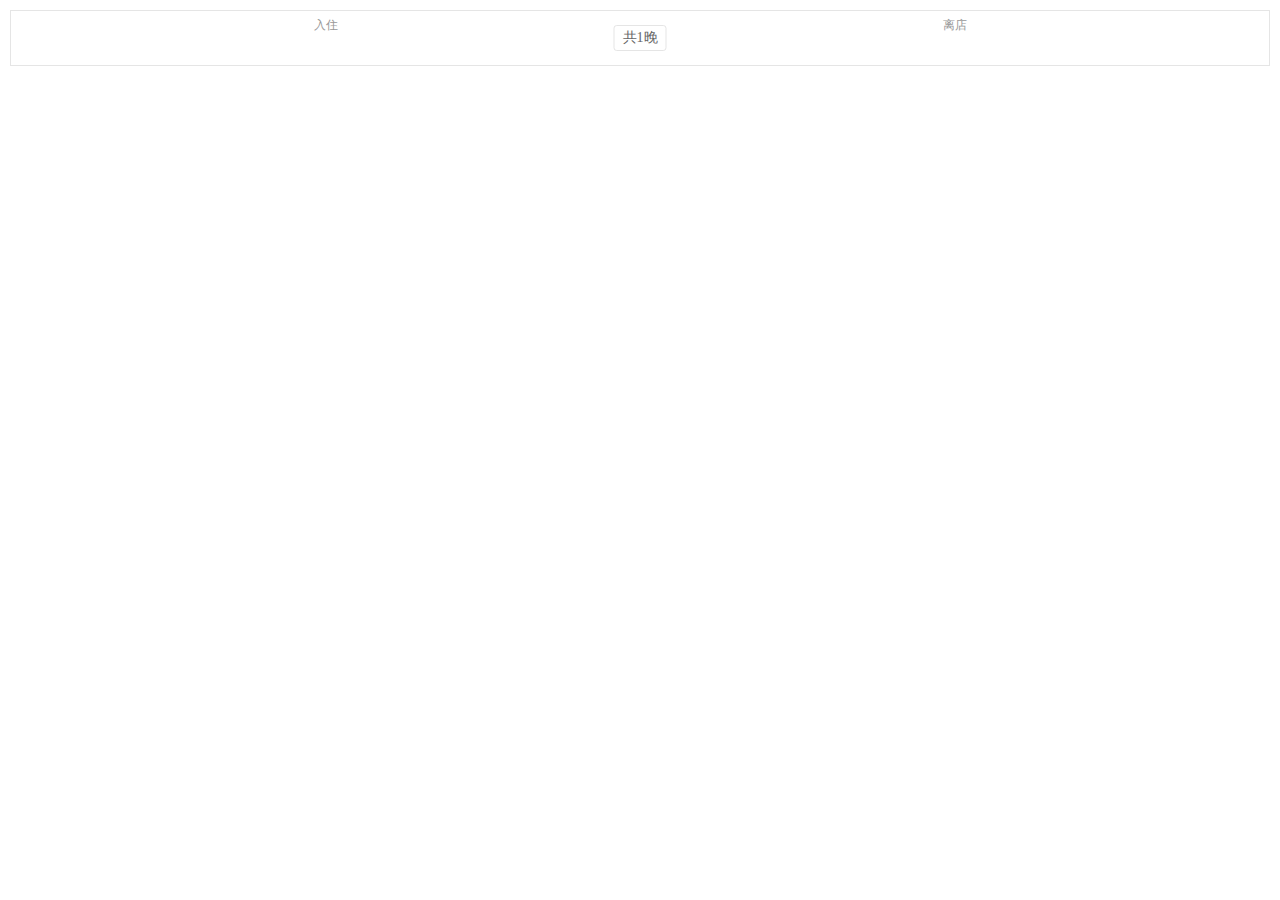
<file: data/wap/double/index.html>
<!DOCTYPE html>
<html lang="en">
	<head>
		<meta charset="UTF-8" />
		<title>Document</title>
		<meta name="viewport" content="width=device-width, user-scalable=no, initial-scale=1.0, maximum-scale=1.0, minimum-scale=1.0">
		<link rel="stylesheet" type="text/css" href="css/calendar.css"/>
		<link rel="stylesheet" href="css/datawap1.css" />
	</head>
	<body>
		<div id="checkinout">
			<div id="firstSelect" style="width:100%;">
				<div class="Date_lr" style="float:left;">
					<P>入住</p>
					<input id="startDate" type="text" value="" style="" readonly>
				</div>
				<div class="Date_lr" style="float:right;">
					<p>离店</p>
					<input id="endDate" type="text" value="" style="" readonly>
				</div>
				<span class="span21">共<span class="NumDate">1</span>晚</span>
			</div>
		</div>
		<div class="mask_calendar">
			<div class="calendar"></div>
		</div>
		<script src="http://libs.baidu.com/jquery/2.0.0/jquery.min.js"></script>
		<script type="text/javascript" src="js/hotelwap1.js"></script>
		<script src="js/hotelwap2.js" type="text/javascript" charset="utf-8"></script>

	</body>

</html>
</file>
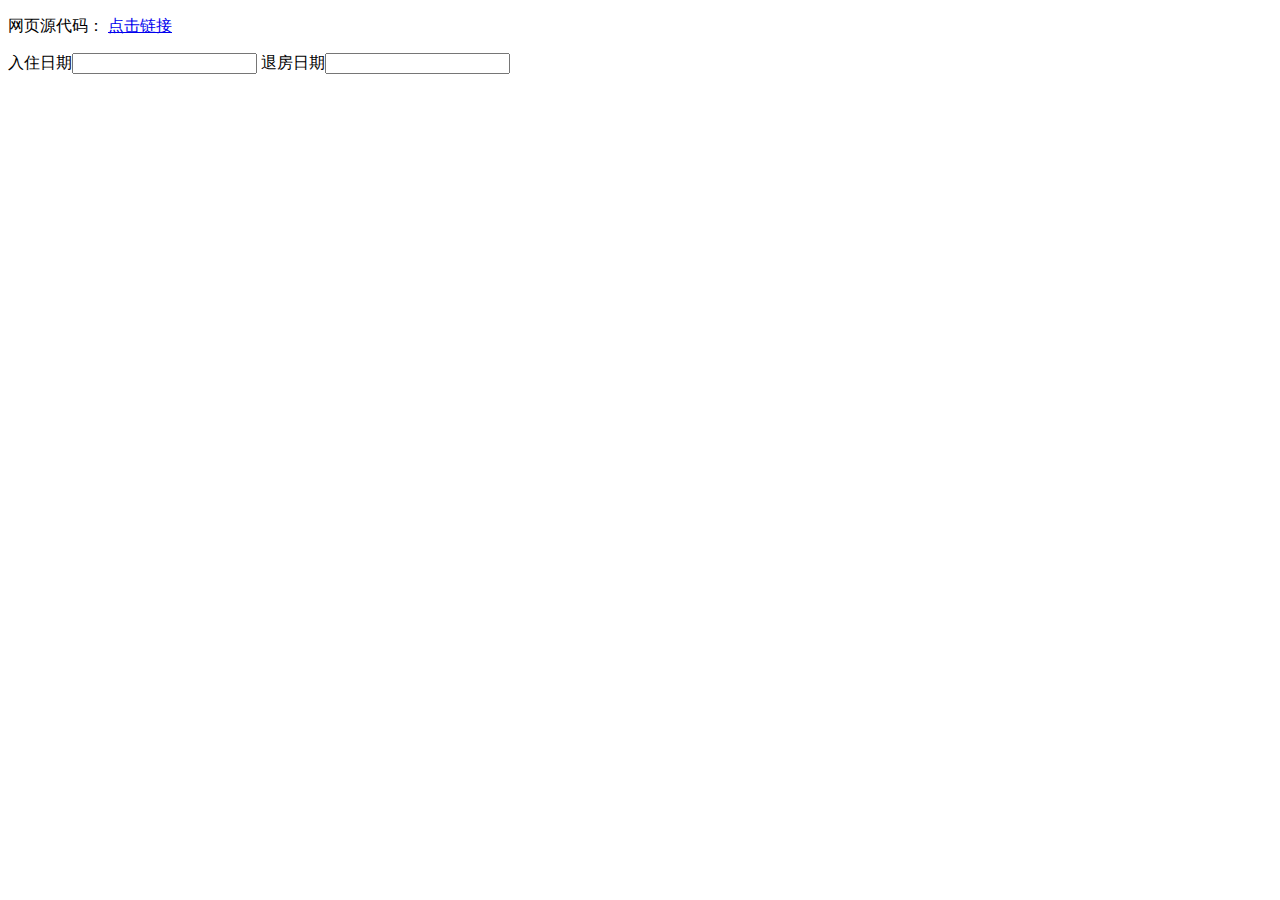
<file: data/pc/pcdatahotel.html>
<!DOCTYPE html>
<html>

	<head>
		<meta charset="UTF-8">
		<title></title>
		<link rel="stylesheet" href="css/datacss.css" />
	</head>

	<body>
		<p>网页源代码：
			<a href="http://www.jq22.com/demo/jdtime-141112205749">点击链接</a>
		</p>
		<label class="search-lab">入住日期</label><input type="text" readonly id="startDate" />
		<label class="search-lab">退房日期</label><input type="text" readonly id="endDate" />
		<script src="http://libs.baidu.com/jquery/2.0.0/jquery.min.js"></script>
		<script src="js/jquery.ui.js" type="text/javascript" charset="utf-8"></script>
		<script src="js/moment.js" type="text/javascript" charset="utf-8"></script>
		<script src="js/stay.js" type="text/javascript" charset="utf-8"></script>
	</body>

</html>
</file>
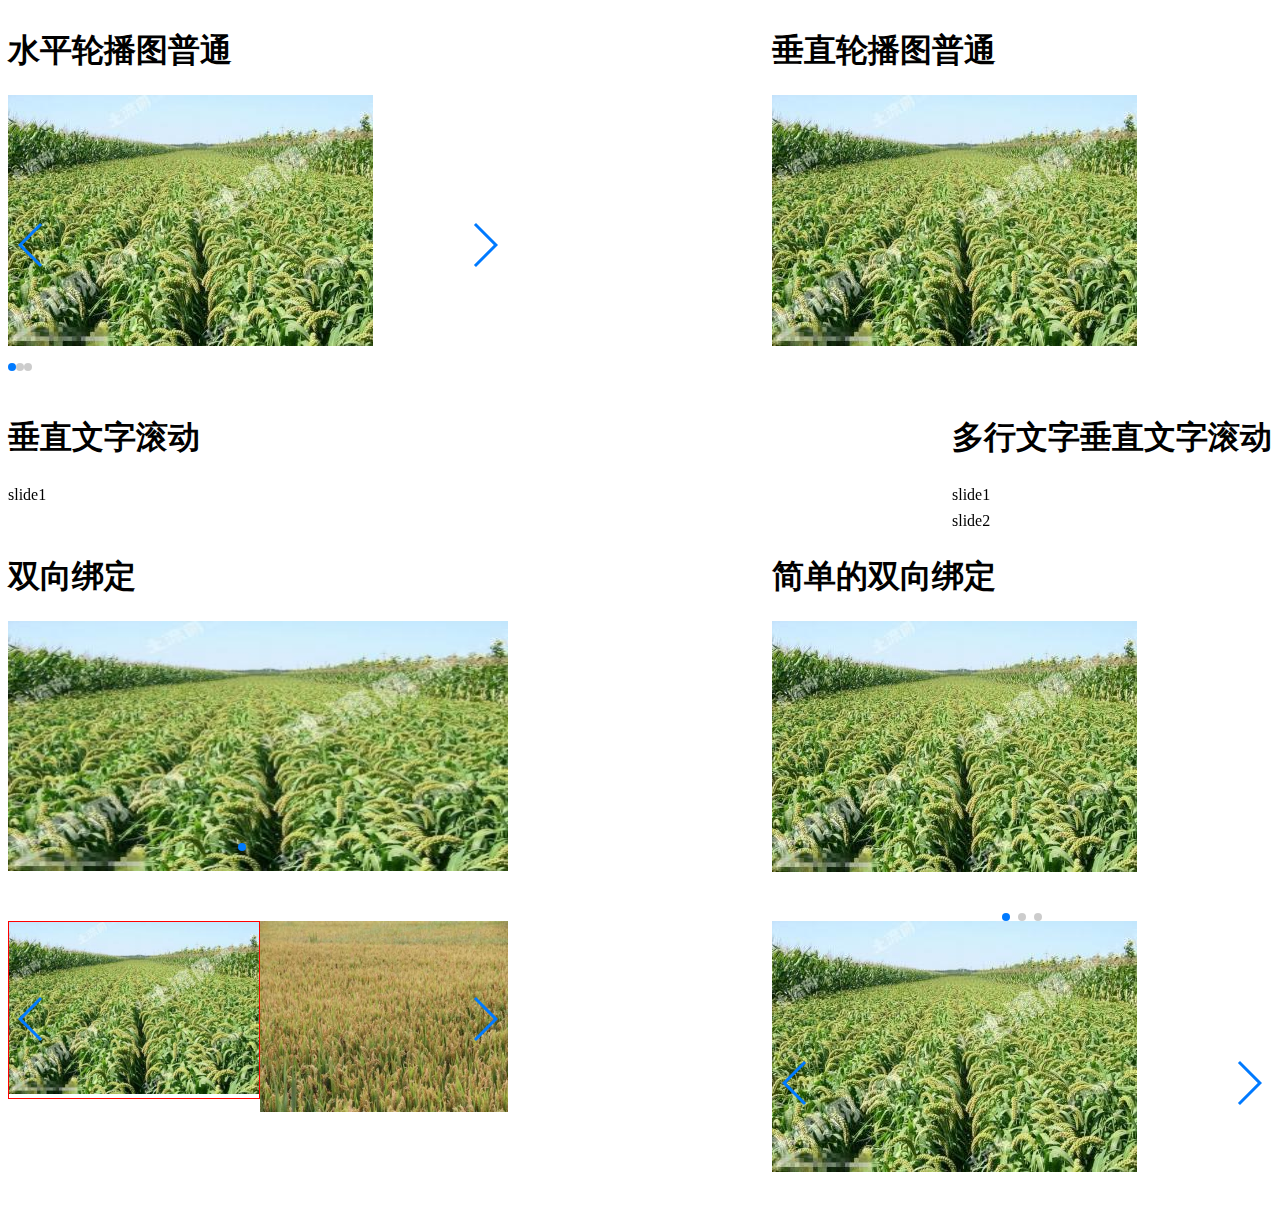
<file: swiper/html/index01.html>
<!DOCTYPE html>
<html>

	<head>
		<meta charset="UTF-8">
		<title></title>
		<link rel="stylesheet" href="../css/swiper.min.css" />
		<script src="http://libs.baidu.com/jquery/2.0.0/jquery.min.js"></script>
		<script src="../js/swiper.js" type="text/javascript" charset="utf-8"></script>
		<style>
			.fl {
				float: left;
			}
			
			.fr {
				float: right;
			}
			
			.clearfix:after {
				content: '';
				display: block;
				width: 0;
				height: 0;
				clear: both;
			}
			
			.banner {
				width: 500px;
				height: 300px;
				overflow: hidden;
				position: relative;
			}
			
			.banner .swiper-pagination {
				bottom: 20px;
			}
			
			.xbanner {
				height: 26px;
				line-height: 26px;
				overflow: hidden;
			}
			
			.xbanner .swiper-container {
				height: 26px;
			}
			
			.xxbanner {
				height: 52px;
				overflow: hidden;
				line-height: 26px;
			}
			
			.xxbanner .swiper-container {
				height: 52px;
			}
		</style>
	</head>

	<body>
		<div class="clearfix">
			<div class="fl">
				<h1>水平轮播图普通</h1>
				<div class="banner">
					<div class="swiper-container swiper-horizontal">
						<div class="swiper-wrapper">
							<div class="swiper-slide">
								<img src="../img/01.jpg" />
							</div>
							<div class="swiper-slide">
								<img src="../img/02.jpg" />
							</div>
							<div class="swiper-slide">
								<img src="../img/03.jpg" />
							</div>
						</div>
					</div>
					<div class="swiper-pagination">

					</div>
					<div class="swiper-button-prev">

					</div>
					<div class="swiper-button-next">

					</div>
				</div>
			</div>
			<div class="fr">
				<h1>垂直轮播图普通</h1>
				<div class="banner">
					<div class="swiper-container swiper-vertical">
						<div class="swiper-wrapper">
							<div class="swiper-slide">
								<img src="../img/01.jpg" />
							</div>
							<div class="swiper-slide">
								<img src="../img/02.jpg" />
							</div>
							<div class="swiper-slide">
								<img src="../img/03.jpg" />
							</div>
						</div>
					</div>
				</div>
			</div>
		</div>
		<div class="clearfix">
			<div class="fl">
				<!--垂直滚动-->
				<h1>垂直文字滚动</h1>
				<div class="xbanner">
					<div class="swiper-container swiper-vertical">
						<div class="swiper-wrapper">
							<div class="swiper-slide">
								slide1
							</div>
							<div class="swiper-slide">
								slide2
							</div>
							<div class="swiper-slide">
								slide3
							</div>
						</div>
					</div>
				</div>
			</div>
			<div class="fr">
				<h1>多行文字垂直文字滚动</h1>
				<div class="xxbanner">
					<div class="swiper-container swiper-vertical-second">
						<div class="swiper-wrapper">
							<div class="swiper-slide">
								slide1
							</div>
							<div class="swiper-slide">
								slide2
							</div>
							<div class="swiper-slide">
								slide3
							</div>
							<div class="swiper-slide">
								slide4
							</div>
							<div class="swiper-slide">
								slide5
							</div>
						</div>
					</div>
				</div>
			</div>
		</div>
		<style>
			.swiper1 img {
				width: 500px;
				height: 250px;
			}
			
			.swiper2 img {
				width: 250px;
			}
			
			.swiper2 .swiper-slide-active {
				border: 1px solid red;
			}
		</style>
		<div class="clearfix">
			<div class="fl">
				<h1>双向绑定</h1>
				<div class="banner">
					<div class="swiper-container swiper1 swiperbind">
						<div class="swiper-wrapper">
							<div class="swiper-slide">
								<img src="../img/01.jpg" />
							</div>
							<div class="swiper-slide">
								<img src="../img/02.jpg" />
							</div>
							<div class="swiper-slide">
								<img src="../img/03.jpg" />
							</div>
						</div>
						<div class="swiper-pagination">

						</div>
					</div>

				</div>
				<div class="banner">
					<div class="swiper-container swiper2 swiperbind">
						<div class="swiper-wrapper">
							<div class="swiper-slide">
								<img src="../img/01.jpg" />
							</div>
							<div class="swiper-slide">
								<img src="../img/02.jpg" />
							</div>
							<div class="swiper-slide">
								<img src="../img/03.jpg" />
							</div>
						</div>
						<div class="swiper-button-next">

						</div>
						<div class="swiper-button-prev">

						</div>
					</div>
				</div>

			</div>
			<div class="fr">
				<h1>简单的双向绑定</h1>
				<div class="banner">
					<div class="swiper-container swiper3 swiperbind">
						<div class="swiper-wrapper">
							<div class="swiper-slide">
								<img src="../img/01.jpg" />
							</div>
							<div class="swiper-slide">
								<img src="../img/02.jpg" />
							</div>
							<div class="swiper-slide">
								<img src="../img/03.jpg" />
							</div>
						</div>
						<div class="swiper-pagination">

						</div>
					</div>

				</div>
				<div class="banner">
					<div class="swiper-container swiper4 swiperbind">
						<div class="swiper-wrapper">
							<div class="swiper-slide">
								<img src="../img/01.jpg" />
							</div>
							<div class="swiper-slide">
								<img src="../img/02.jpg" />
							</div>
							<div class="swiper-slide">
								<img src="../img/03.jpg" />
							</div>
						</div>
						<div class="swiper-button-next">

						</div>
						<div class="swiper-button-prev">

						</div>
					</div>
				</div>

			</div>
		</div>
	</body>
	<script type="text/javascript">
		/*左1 水平轮播*/
		var swiper = new Swiper('.swiper-horizontal', {
			autoplay: {
				disableOnInteraction: false //触碰后自动切换也不会停止
			},
			loop: true,
			pagination: { //分页器
				el: '.swiper-pagination',
				clickable: true,
			},
			navigation: { //前后箭头
				nextEl: '.swiper-button-next',
				prevEl: '.swiper-button-prev',
			}
		});
		/*右1 垂直轮播  左2垂直轮播*/
		var swiper = new Swiper('.swiper-vertical', {
			direction: 'vertical',
			autoplay: {
				disableOnInteraction: false //触碰后自动切换也不会停止
			},
			loop: true,
			pagination: { //分页器
				el: '.swiper-pagination',
				clickable: true,
			},
			navigation: { //前后箭头
				nextEl: '.swiper-button-next',
				prevEl: '.swiper-button-prev',
			}
		});
		/*右2 多行文字垂直轮播*/
		var swiper = new Swiper('.swiper-vertical-second', {
			direction: 'vertical',
			autoplay: {
				disableOnInteraction: false //触碰后自动切换也不会停止
			},
			loop: true,
			slidesPerView: 2
		});
		/*左3多行文字滚动轮播*/
		var swiper = new Swiper('.swiper-vertical-third', {
			direction: 'vertical',
			autoplay: {
				disableOnInteraction: false //触碰后自动切换也不会停止
			},
			loop: true
		});

		/*双向数据绑定*/
		var swiper1 = new Swiper('.swiper1', {
			autoplay: {
				disableOnInteraction: false //触碰后自动切换也不会停止
			},
			loop: true,
			pagination: { //分页器
				el: '.swiper-pagination',
				clickable: true,
			},
			loopedSlides: 3
		});
		var swiper2 = new Swiper('.swiper2', {
			autoplay: {
				disableOnInteraction: false //触碰后自动切换也不会停止
			},
			loop: true,
			slidesPerView: 2,
			slideToClickedSlide: true,
			loopedSlides: 3,
			navigation: { //前后箭头
				nextEl: '.swiper-button-next',
				prevEl: '.swiper-button-prev',
			}
		});
		swiper1.controller.control = swiper2; //需要在Swiper2初始化后，Swiper1控制Swiper2   注意这里的变化和3.0的
		swiper2.controller.control = swiper1;
		/*简单的双向数据绑定*/
		var Swiper1 = new Swiper('.swiper3',{
			loop:true,
			autoplay: {
				disableOnInteraction: false //触碰后自动切换也不会停止
			},
			pagination: { //分页器
				el: '.swiper-pagination',
				clickable: true,
			}
			
		});
		var Swiper2 = new Swiper('.swiper4', {
			loop:true,
			autoplay: {
				disableOnInteraction: false //触碰后自动切换也不会停止
			},
			navigation: { //前后箭头
				nextEl: '.swiper-button-next',
				prevEl: '.swiper-button-prev',
			}
			
		})
		Swiper1.controller.control = Swiper2; //Swiper1控制Swiper2，需要在Swiper2初始化后
		Swiper2.controller.control = Swiper1; //Swiper2控制Swiper1，需要在Swiper1初始化后
	</script>

</html>
</file>
<file: data/wap/double/css/calendar.css>
/* CSS Document */
*{
	margin:0;
	padding:0;
}
.calendar{
	display: none;
	position: fixed;
	width: 100%;
	/* z-index: 999999999;
	top: 0; */
	overflow: auto;
	height: 100%;
	background: #fff;
	font-family: Tahoma,"Lucida Grande",Verdana,"Microsoft YaHei",hei;
}
.firstSelect{
	width:100%;
	background:#fff;
	position:fixed;
	top:0;
	left:0;
	height:100%;
	overflow:scroll;
	display:none;
}
body td{
	text-align:center;
	height:40px;
	}
.dateZone{
	width:100%;
	margin:auto;
	background:#ffffff;
	border-bottom:1px solid #ddd;
	border-top:1px solid #ddd;
	color:#666;
	margin-top: 50px;
	position: fixed;
	z-index:9999;
}
.dateZone td{
	background:#ffffff;
	height:45px;
	line-height: 45px;
}
.tbody {
	margin-top: 97px;
}
.tbody td{
	background:#fff;
	color: #555;
}
.dateZone td{
	width:14.2%;
	font-size: 14px;
}
.dateZone .colo{
	color:#fa967f;
}
.dateTable{
	width:99.4%;
	margin:auto;
	border-bottom:1px solid #ddd;
}
.tbody .ny1{
	width:100%;
	text-align:center;
	padding:5px 0;
	color: #555;
	background-color: #FAFAFA;
	border-bottom:1px solid #ddd;
	font-size: 15px;    
	line-height: 28px;
}
.dateTable td{
	width:14.2%;
	font-size: 14px;
}
.dateTable .rz{
	font-size:14px;
}
.datTip{
	background:rgba(0,153,255,0.8);
	width:40%;
	position:fixed;
	bottom:2px;
	left:30%;
}
.datTip p{
	width:100%;
	margin:auto;
	text-align:center;
	color:#fff;
	padding:3px 0;
	font-size:14px;
	}
.rz{
	position:relative;
	/* display: none; */
	}
.hover{
	font-size:14px;
	display:inline-block;
	width:60%;
	background:#FF3;
	/* display: none; */
	color:red;
	text-align:center;
	border-radius:5px;
	}
td{
	border-radius:2px;
	}
/* section{
	margin:10px;
	padding:5px;
	} */
@media only screen and (min-width:400px){
	body td{
		text-align:center;
		height:47px;
	}
}
@media only screen and (max-width:320px){
	body{
		font-size:14px;
	}
	.dateTable .rz{
		font-size:12px;
	}
	.datTip p{
		font-size:12px;
	}
	.hover{
		font-size:12px;
	}
	body td{
		text-align:center;
		height:35px;
	}
}
</file>
<file: data/wap/double/css/datawap1.css>
.Date_lr {
	width: 50%;
	text-align: center;
}

.span21 {
	position: absolute;
	top: 50%;
	left: 50%;
	-webkit-transform: translate(-50%, -50%);
	transform: translate(-50%, -50%);
	font-size: 14px;
	color: #666;
	border: 1px solid #e5e5e5;
	padding: 2px 8px;
	line-height: 20px;
	border-radius: .2rem;
	background-color: #fff;
}

#checkinout {
	height: 50px;
	line-height: 50px;
	position: relative;
	margin: 10px;
	padding: 2px 0;
	display: -webkit-box;
	display: flex;
	border: 1px solid #e5e5e5;
	border-radius: .02rem;
	background-color: #fff;
}

#firstSelect p {
	line-height: 25px;
	color: #999;
	font-size: 12px;
}

#startDate {
	border: 0;
	position: absolute;
	left: 0;
	margin: 0 auto;
	width: 50%;
	font-size: 16px;
	color: #05c0ad;
	text-align: center;
}

#endDate {
	border: 0;
	position: absolute;
	right: 0;
	margin: auto 0;
	width: 50%;
	font-size: 16px;
	color: #05c0ad;
	text-align: center;
}

.mask_calendar {
	width: 100%;
	height: 100%;
	position: fixed;
	top: 0;
	bottom: 0;
	left: 0;
	right: 0;
	background: rgba(0, 0, 0, .4);
	display: none;
	z-index: 9999;
}

.calendar {
	height: 400px;
	position: fixed;
	bottom: 0;
	left: 0;
}

.animated {
	animation-duration: 1s;
	animation-fill-mode: both;
}

@keyframes slideInDown {
	from {
		transform: translate3d(0, -100%, 0);
		visibility: visible;
	}
	to {
		transform: translate3d(0, 0, 0);
	}
}

.slideInDown {
	animation-name: slideInDown;
}
</file>
<file: data/pc/css/datacss.css>
/*! jQuery UI - v1.10.3 - 2013-12-04
* http://jqueryui.com
* Includes: jquery.ui.core.css, jquery.ui.resizable.css, jquery.ui.selectable.css, jquery.ui.accordion.css, jquery.ui.autocomplete.css, jquery.ui.button.css, jquery.ui.datepicker.css, jquery.ui.dialog.css, jquery.ui.menu.css, jquery.ui.progressbar.css, jquery.ui.slider.css, jquery.ui.spinner.css, jquery.ui.tabs.css, jquery.ui.tooltip.css, jquery.ui.theme.css
* To view and modify this theme, visit http://jqueryui.com/themeroller/?ffDefault=Verdana%2CArial%2Csans-serif&fwDefault=normal&fsDefault=1.1em&cornerRadius=4px&bgColorHeader=cccccc&bgTextureHeader=highlight_soft&bgImgOpacityHeader=75&borderColorHeader=aaaaaa&fcHeader=222222&iconColorHeader=222222&bgColorContent=ffffff&bgTextureContent=flat&bgImgOpacityContent=75&borderColorContent=aaaaaa&fcContent=222222&iconColorContent=222222&bgColorDefault=e6e6e6&bgTextureDefault=glass&bgImgOpacityDefault=75&borderColorDefault=d3d3d3&fcDefault=555555&iconColorDefault=888888&bgColorHover=dadada&bgTextureHover=glass&bgImgOpacityHover=75&borderColorHover=999999&fcHover=212121&iconColorHover=454545&bgColorActive=ffffff&bgTextureActive=glass&bgImgOpacityActive=65&borderColorActive=aaaaaa&fcActive=212121&iconColorActive=454545&bgColorHighlight=fbf9ee&bgTextureHighlight=glass&bgImgOpacityHighlight=55&borderColorHighlight=fcefa1&fcHighlight=363636&iconColorHighlight=2e83ff&bgColorError=fef1ec&bgTextureError=glass&bgImgOpacityError=95&borderColorError=cd0a0a&fcError=cd0a0a&iconColorError=cd0a0a&bgColorOverlay=aaaaaa&bgTextureOverlay=flat&bgImgOpacityOverlay=0&opacityOverlay=30&bgColorShadow=aaaaaa&bgTextureShadow=flat&bgImgOpacityShadow=0&opacityShadow=30&thicknessShadow=8px&offsetTopShadow=-8px&offsetLeftShadow=-8px&cornerRadiusShadow=8px
* Copyright 2013 jQuery Foundation and other contributors; Licensed MIT */

/* Layout helpers
----------------------------------*/
.ui-helper-hidden {
	display: none;
}
.ui-helper-hidden-accessible {
	border: 0;
	clip: rect(0 0 0 0);
	height: 1px;
	margin: -1px;
	overflow: hidden;
	padding: 0;
	position: absolute;
	width: 1px;
}
.ui-helper-reset {
	margin: 0;
	padding: 0;
	border: 0;
	outline: 0;
	line-height: 1.3;
	text-decoration: none;
	font-size: 100%;
	list-style: none;
}
.ui-helper-clearfix:before,
.ui-helper-clearfix:after {
	content: "";
	display: table;
	border-collapse: collapse;
}
.ui-helper-clearfix:after {
	clear: both;
}
.ui-helper-clearfix {
	min-height: 0; /* support: IE7 */
}
.ui-helper-zfix {
	width: 100%;
	height: 100%;
	top: 0;
	left: 0;
	position: absolute;
	opacity: 0;
	filter:Alpha(Opacity=0);
}

.ui-front {
	z-index: 100;
}


/* Interaction Cues
----------------------------------*/
.ui-state-disabled {
	cursor: default !important;
}


/* Icons
----------------------------------*/

/* states and images */
.ui-icon {
	display: block;
	text-indent: -99999px;
	overflow: hidden;
	background-repeat: no-repeat;
}


/* Misc visuals
----------------------------------*/

/* Overlays */
.ui-widget-overlay {
	position: fixed;
	top: 0;
	left: 0;
	width: 100%;
	height: 100%;
}
.ui-resizable {
	position: relative;
}
.ui-resizable-handle {
	position: absolute;
	font-size: 0.1px;
	display: block;
}
.ui-resizable-disabled .ui-resizable-handle,
.ui-resizable-autohide .ui-resizable-handle {
	display: none;
}
.ui-resizable-n {
	cursor: n-resize;
	height: 7px;
	width: 100%;
	top: -5px;
	left: 0;
}
.ui-resizable-s {
	cursor: s-resize;
	height: 7px;
	width: 100%;
	bottom: -5px;
	left: 0;
}
.ui-resizable-e {
	cursor: e-resize;
	width: 7px;
	right: -5px;
	top: 0;
	height: 100%;
}
.ui-resizable-w {
	cursor: w-resize;
	width: 7px;
	left: -5px;
	top: 0;
	height: 100%;
}
.ui-resizable-se {
	cursor: se-resize;
	width: 12px;
	height: 12px;
	right: 1px;
	bottom: 1px;
}
.ui-resizable-sw {
	cursor: sw-resize;
	width: 9px;
	height: 9px;
	left: -5px;
	bottom: -5px;
}
.ui-resizable-nw {
	cursor: nw-resize;
	width: 9px;
	height: 9px;
	left: -5px;
	top: -5px;
}
.ui-resizable-ne {
	cursor: ne-resize;
	width: 9px;
	height: 9px;
	right: -5px;
	top: -5px;
}
.ui-selectable-helper {
	position: absolute;
	z-index: 100;
	border: 1px dotted black;
}
.ui-accordion .ui-accordion-header {
	display: block;
	cursor: pointer;
	position: relative;
	margin-top: 2px;
	padding: .5em .5em .5em .7em;
	min-height: 0; /* support: IE7 */
}
.ui-accordion .ui-accordion-icons {
	padding-left: 2.2em;
}
.ui-accordion .ui-accordion-noicons {
	padding-left: .7em;
}
.ui-accordion .ui-accordion-icons .ui-accordion-icons {
	padding-left: 2.2em;
}
.ui-accordion .ui-accordion-header .ui-accordion-header-icon {
	position: absolute;
	left: .5em;
	top: 50%;
	margin-top: -8px;
}
.ui-accordion .ui-accordion-content {
	padding: 1em 2.2em;
	border-top: 0;
	overflow: auto;
}
.ui-autocomplete {
	position: absolute;
	top: 0;
	left: 0;
	cursor: default;
}
.ui-button {
	display: inline-block;
	position: relative;
	padding: 0;
	line-height: normal;
	margin-right: .1em;
	cursor: pointer;
	vertical-align: middle;
	text-align: center;
	overflow: visible; /* removes extra width in IE */
}
.ui-button,
.ui-button:link,
.ui-button:visited,
.ui-button:hover,
.ui-button:active {
	text-decoration: none;
}
/* to make room for the icon, a width needs to be set here */
.ui-button-icon-only {
	width: 2.2em;
}
/* button elements seem to need a little more width */
button.ui-button-icon-only {
	width: 2.4em;
}
.ui-button-icons-only {
	width: 3.4em;
}
button.ui-button-icons-only {
	width: 3.7em;
}

/* button text element */
.ui-button .ui-button-text {
	display: block;
	line-height: normal;
}
.ui-button-text-only .ui-button-text {
	padding: .4em 1em;
}
.ui-button-icon-only .ui-button-text,
.ui-button-icons-only .ui-button-text {
	padding: .4em;
	text-indent: -9999999px;
}
.ui-button-text-icon-primary .ui-button-text,
.ui-button-text-icons .ui-button-text {
	padding: .4em 1em .4em 2.1em;
}
.ui-button-text-icon-secondary .ui-button-text,
.ui-button-text-icons .ui-button-text {
	padding: .4em 2.1em .4em 1em;
}
.ui-button-text-icons .ui-button-text {
	padding-left: 2.1em;
	padding-right: 2.1em;
}
/* no icon support for input elements, provide padding by default */
input.ui-button {
	padding: .4em 1em;
}

/* button icon element(s) */
.ui-button-icon-only .ui-icon,
.ui-button-text-icon-primary .ui-icon,
.ui-button-text-icon-secondary .ui-icon,
.ui-button-text-icons .ui-icon,
.ui-button-icons-only .ui-icon {
	position: absolute;
	top: 50%;
	margin-top: -8px;
}
.ui-button-icon-only .ui-icon {
	left: 50%;
	margin-left: -8px;
}
.ui-button-text-icon-primary .ui-button-icon-primary,
.ui-button-text-icons .ui-button-icon-primary,
.ui-button-icons-only .ui-button-icon-primary {
	left: .5em;
}
.ui-button-text-icon-secondary .ui-button-icon-secondary,
.ui-button-text-icons .ui-button-icon-secondary,
.ui-button-icons-only .ui-button-icon-secondary {
	right: .5em;
}

/* button sets */
.ui-buttonset {
	margin-right: 7px;
}
.ui-buttonset .ui-button {
	margin-left: 0;
	margin-right: -.3em;
}

/* workarounds */
/* reset extra padding in Firefox, see h5bp.com/l */
input.ui-button::-moz-focus-inner,
button.ui-button::-moz-focus-inner {
	border: 0;
	padding: 0;
}
.ui-datepicker {
	width: 17em;
	padding: .2em .2em 0;
	display: none;
}
.ui-datepicker .ui-datepicker-header {
	position: relative;
	padding: .2em 0;
}
.ui-datepicker .ui-datepicker-prev,
.ui-datepicker .ui-datepicker-next {
	position: absolute;
	top: 2px;
	width: 1.8em;
	height: 1.8em;
}
.ui-datepicker .ui-datepicker-prev-hover,
.ui-datepicker .ui-datepicker-next-hover {
	top: 1px;
}
.ui-datepicker .ui-datepicker-prev {
	left: 2px;
}
.ui-datepicker .ui-datepicker-next {
	right: 2px;
}
.ui-datepicker .ui-datepicker-prev-hover {
	left: 1px;
}
.ui-datepicker .ui-datepicker-next-hover {
	right: 1px;
}
.ui-datepicker .ui-datepicker-prev span,
.ui-datepicker .ui-datepicker-next span {
	display: block;
	position: absolute;
	left: 50%;
	margin-left: -8px;
	top: 50%;
	margin-top: -8px;
}
.ui-datepicker .ui-datepicker-title {
	margin: 0 2.3em;
	line-height: 1.8em;
	text-align: center;
}
.ui-datepicker .ui-datepicker-title select {
	font-size: 1em;
	margin: 1px 0;
}
.ui-datepicker select.ui-datepicker-month-year {
	width: 100%;
}
.ui-datepicker select.ui-datepicker-month,
.ui-datepicker select.ui-datepicker-year {
	width: 49%;
}
.ui-datepicker table {
	width: 100%;
	font-size: .9em;
	border-collapse: collapse;
	margin: 0 0 .4em;
}
.ui-datepicker th {
	padding: .7em .3em;
	text-align: center;
	font-weight: bold;
	border: 0;
}
.ui-datepicker td {
	border: 0;
	padding: 1px;
}
.ui-datepicker td span,
.ui-datepicker td a {
	display: block;
	padding: .2em;
	text-align: right;
	text-decoration: none;
}
.ui-datepicker .ui-datepicker-buttonpane {
	background-image: none;
	margin: .7em 0 0 0;
	padding: 0 .2em;
	border-left: 0;
	border-right: 0;
	border-bottom: 0;
}
.ui-datepicker .ui-datepicker-buttonpane button {
	float: right;
	margin: .5em .2em .4em;
	cursor: pointer;
	padding: .2em .6em .3em .6em;
	width: auto;
	overflow: visible;
}
.ui-datepicker .ui-datepicker-buttonpane button.ui-datepicker-current {
	float: left;
}

/* with multiple calendars */
.ui-datepicker.ui-datepicker-multi {
	width: auto;
}
.ui-datepicker-multi .ui-datepicker-group {
	float: left;
}
.ui-datepicker-multi .ui-datepicker-group table {
	width: 95%;
	margin: 0 auto .4em;
}
.ui-datepicker-multi-2 .ui-datepicker-group {
	width: 50%;
}
.ui-datepicker-multi-3 .ui-datepicker-group {
	width: 33.3%;
}
.ui-datepicker-multi-4 .ui-datepicker-group {
	width: 25%;
}
.ui-datepicker-multi .ui-datepicker-group-last .ui-datepicker-header,
.ui-datepicker-multi .ui-datepicker-group-middle .ui-datepicker-header {
	border-left-width: 0;
}
.ui-datepicker-multi .ui-datepicker-buttonpane {
	clear: left;
}
.ui-datepicker-row-break {
	clear: both;
	width: 100%;
	font-size: 0;
}

/* RTL support */
.ui-datepicker-rtl {
	direction: rtl;
}
.ui-datepicker-rtl .ui-datepicker-prev {
	right: 2px;
	left: auto;
}
.ui-datepicker-rtl .ui-datepicker-next {
	left: 2px;
	right: auto;
}
.ui-datepicker-rtl .ui-datepicker-prev:hover {
	right: 1px;
	left: auto;
}
.ui-datepicker-rtl .ui-datepicker-next:hover {
	left: 1px;
	right: auto;
}
.ui-datepicker-rtl .ui-datepicker-buttonpane {
	clear: right;
}
.ui-datepicker-rtl .ui-datepicker-buttonpane button {
	float: left;
}
.ui-datepicker-rtl .ui-datepicker-buttonpane button.ui-datepicker-current,
.ui-datepicker-rtl .ui-datepicker-group {
	float: right;
}
.ui-datepicker-rtl .ui-datepicker-group-last .ui-datepicker-header,
.ui-datepicker-rtl .ui-datepicker-group-middle .ui-datepicker-header {
	border-right-width: 0;
	border-left-width: 1px;
}
.ui-dialog {
	position: absolute;
	top: 0;
	left: 0;
	padding: .2em;
	outline: 0;
}
.ui-dialog .ui-dialog-titlebar {
	padding: .4em 1em;
	position: relative;
}
.ui-dialog .ui-dialog-title {
	float: left;
	margin: .1em 0;
	white-space: nowrap;
	width: 90%;
	overflow: hidden;
	text-overflow: ellipsis;
}
.ui-dialog .ui-dialog-titlebar-close {
	position: absolute;
	right: .3em;
	top: 50%;
	width: 21px;
	margin: -10px 0 0 0;
	padding: 1px;
	height: 20px;
}
.ui-dialog .ui-dialog-content {
	position: relative;
	border: 0;
	padding: .5em 1em;
	background: none;
	overflow: auto;
}
.ui-dialog .ui-dialog-buttonpane {
	text-align: left;
	border-width: 1px 0 0 0;
	background-image: none;
	margin-top: .5em;
	padding: .3em 1em .5em .4em;
}
.ui-dialog .ui-dialog-buttonpane .ui-dialog-buttonset {
	float: right;
}
.ui-dialog .ui-dialog-buttonpane button {
	margin: .5em .4em .5em 0;
	cursor: pointer;
}
.ui-dialog .ui-resizable-se {
	width: 12px;
	height: 12px;
	right: -5px;
	bottom: -5px;
	background-position: 16px 16px;
}
.ui-draggable .ui-dialog-titlebar {
	cursor: move;
}
.ui-menu {
	list-style: none;
	padding: 2px;
	margin: 0;
	display: block;
	outline: none;
}
.ui-menu .ui-menu {
	margin-top: -3px;
	position: absolute;
}
.ui-menu .ui-menu-item {
	margin: 0;
	padding: 0;
	width: 100%;
	/* support: IE10, see #8844 */
	list-style-image: url([data-uri]);
}
.ui-menu .ui-menu-divider {
	margin: 5px -2px 5px -2px;
	height: 0;
	font-size: 0;
	line-height: 0;
	border-width: 1px 0 0 0;
}
.ui-menu .ui-menu-item a {
	text-decoration: none;
	display: block;
	padding: 2px .4em;
	line-height: 1.5;
	min-height: 0; /* support: IE7 */
	font-weight: normal;
}
.ui-menu .ui-menu-item a.ui-state-focus,
.ui-menu .ui-menu-item a.ui-state-active {
	font-weight: normal;
	margin: -1px;
}

.ui-menu .ui-state-disabled {
	font-weight: normal;
	margin: .4em 0 .2em;
	line-height: 1.5;
}
.ui-menu .ui-state-disabled a {
	cursor: default;
}

/* icon support */
.ui-menu-icons {
	position: relative;
}
.ui-menu-icons .ui-menu-item a {
	position: relative;
	padding-left: 2em;
}

/* left-aligned */
.ui-menu .ui-icon {
	position: absolute;
	top: .2em;
	left: .2em;
}

/* right-aligned */
.ui-menu .ui-menu-icon {
	position: static;
	float: right;
}
.ui-progressbar {
	height: 2em;
	text-align: left;
	overflow: hidden;
}
.ui-progressbar .ui-progressbar-value {
	margin: -1px;
	height: 100%;
}
.ui-progressbar .ui-progressbar-overlay {
	background: url("images/animated-overlay.gif");
	height: 100%;
	filter: alpha(opacity=25);
	opacity: 0.25;
}
.ui-progressbar-indeterminate .ui-progressbar-value {
	background-image: none;
}
.ui-slider {
	position: relative;
	text-align: left;
}
.ui-slider .ui-slider-handle {
	position: absolute;
	z-index: 2;
	width: 1.2em;
	height: 1.2em;
	cursor: default;
}
.ui-slider .ui-slider-range {
	position: absolute;
	z-index: 1;
	font-size: .7em;
	display: block;
	border: 0;
	background-position: 0 0;
}

/* For IE8 - See #6727 */
.ui-slider.ui-state-disabled .ui-slider-handle,
.ui-slider.ui-state-disabled .ui-slider-range {
	filter: inherit;
}

.ui-slider-horizontal {
	height: .8em;
}
.ui-slider-horizontal .ui-slider-handle {
	top: -.3em;
	margin-left: -.6em;
}
.ui-slider-horizontal .ui-slider-range {
	top: 0;
	height: 100%;
}
.ui-slider-horizontal .ui-slider-range-min {
	left: 0;
}
.ui-slider-horizontal .ui-slider-range-max {
	right: 0;
}

.ui-slider-vertical {
	width: .8em;
	height: 100px;
}
.ui-slider-vertical .ui-slider-handle {
	left: -.3em;
	margin-left: 0;
	margin-bottom: -.6em;
}
.ui-slider-vertical .ui-slider-range {
	left: 0;
	width: 100%;
}
.ui-slider-vertical .ui-slider-range-min {
	bottom: 0;
}
.ui-slider-vertical .ui-slider-range-max {
	top: 0;
}
.ui-spinner {
	position: relative;
	display: inline-block;
	overflow: hidden;
	padding: 0;
	vertical-align: middle;
}
.ui-spinner-input {
	border: none;
	background: none;
	color: inherit;
	padding: 0;
	margin: .2em 0;
	vertical-align: middle;
	margin-left: .4em;
	margin-right: 22px;
}
.ui-spinner-button {
	width: 16px;
	height: 50%;
	font-size: .5em;
	padding: 0;
	margin: 0;
	text-align: center;
	position: absolute;
	cursor: default;
	display: block;
	overflow: hidden;
	right: 0;
}
/* more specificity required here to overide default borders */
.ui-spinner a.ui-spinner-button {
	border-top: none;
	border-bottom: none;
	border-right: none;
}
/* vertical centre icon */
.ui-spinner .ui-icon {
	position: absolute;
	margin-top: -8px;
	top: 50%;
	left: 0;
}
.ui-spinner-up {
	top: 0;
}
.ui-spinner-down {
	bottom: 0;
}

/* TR overrides */
.ui-spinner .ui-icon-triangle-1-s {
	/* need to fix icons sprite */
	background-position: -65px -16px;
}
.ui-tabs {
	position: relative;/* position: relative prevents IE scroll bug (element with position: relative inside container with overflow: auto appear as "fixed") */
	padding: .2em;
}
.ui-tabs .ui-tabs-nav {
	margin: 0;
	padding: .2em .2em 0;
}
.ui-tabs .ui-tabs-nav li {
	list-style: none;
	float: left;
	position: relative;
	top: 0;
	margin: 1px .2em 0 0;
	border-bottom-width: 0;
	padding: 0;
	white-space: nowrap;
}
.ui-tabs .ui-tabs-nav li a {
	float: left;
	padding: .5em 1em;
	text-decoration: none;
}
.ui-tabs .ui-tabs-nav li.ui-tabs-active {
	margin-bottom: -1px;
	padding-bottom: 1px;
}
.ui-tabs .ui-tabs-nav li.ui-tabs-active a,
.ui-tabs .ui-tabs-nav li.ui-state-disabled a,
.ui-tabs .ui-tabs-nav li.ui-tabs-loading a {
	cursor: text;
}
.ui-tabs .ui-tabs-nav li a, /* first selector in group seems obsolete, but required to overcome bug in Opera applying cursor: text overall if defined elsewhere... */
.ui-tabs-collapsible .ui-tabs-nav li.ui-tabs-active a {
	cursor: pointer;
}
.ui-tabs .ui-tabs-panel {
	display: block;
	border-width: 0;
	padding: 1em 1.4em;
	background: none;
}
.ui-tooltip {
	padding: 8px;
	position: absolute;
	z-index: 9999;
	max-width: 300px;
	-webkit-box-shadow: 0 0 5px #aaa;
	box-shadow: 0 0 5px #aaa;
}
body .ui-tooltip {
	border-width: 2px;
}

/* Component containers
----------------------------------*/
.ui-widget {
	font-family: Verdana,Arial,sans-serif;
	font-size: 1.1em;
}
.ui-widget .ui-widget {
	font-size: 1em;
}
.ui-widget input,
.ui-widget select,
.ui-widget textarea,
.ui-widget button {
	font-family: Verdana,Arial,sans-serif;
	font-size: 1em;
}
.ui-widget-content {
	border: 1px solid #aaaaaa;
	background: #ffffff url(images/ui-bg_flat_75_ffffff_40x100.png) 50% 50% repeat-x;
	color: #222222;
}
.ui-widget-content a {
	color: #222222;
}
.ui-widget-header {
	border: 1px solid #aaaaaa;
	background: #cccccc url(images/ui-bg_highlight-soft_75_cccccc_1x100.png) 50% 50% repeat-x;
	color: #222222;
	font-weight: bold;
}
.ui-widget-header a {
	color: #222222;
}

/* Interaction states
----------------------------------*/
.ui-state-default,
.ui-widget-content .ui-state-default,
.ui-widget-header .ui-state-default {
	border: 1px solid #d3d3d3;
	background: #e6e6e6 url(images/ui-bg_glass_75_e6e6e6_1x400.png) 50% 50% repeat-x;
	font-weight: normal;
	color: #555555;
}
.ui-state-default a,
.ui-state-default a:link,
.ui-state-default a:visited {
	color: #555555;
	text-decoration: none;
}
.ui-state-hover,
.ui-widget-content .ui-state-hover,
.ui-widget-header .ui-state-hover,
.ui-state-focus,
.ui-widget-content .ui-state-focus,
.ui-widget-header .ui-state-focus {
	border: 1px solid #999999;
	background: #dadada url(images/ui-bg_glass_75_dadada_1x400.png) 50% 50% repeat-x;
	font-weight: normal;
	color: #212121;
}
.ui-state-hover a,
.ui-state-hover a:hover,
.ui-state-hover a:link,
.ui-state-hover a:visited {
	color: #212121;
	text-decoration: none;
}
.ui-state-active,
.ui-widget-content .ui-state-active,
.ui-widget-header .ui-state-active {
	border: 1px solid #aaaaaa;
	background: #ffffff url(images/ui-bg_glass_65_ffffff_1x400.png) 50% 50% repeat-x;
	font-weight: normal;
	color: #212121;
}
.ui-state-active a,
.ui-state-active a:link,
.ui-state-active a:visited {
	color: #212121;
	text-decoration: none;
}

/* Interaction Cues
----------------------------------*/
.ui-state-highlight,
.ui-widget-content .ui-state-highlight,
.ui-widget-header .ui-state-highlight {
	border: 1px solid #fcefa1;
	background: #fbf9ee url(images/ui-bg_glass_55_fbf9ee_1x400.png) 50% 50% repeat-x;
	color: #363636;
}
.ui-state-highlight a,
.ui-widget-content .ui-state-highlight a,
.ui-widget-header .ui-state-highlight a {
	color: #363636;
}
.ui-state-error,
.ui-widget-content .ui-state-error,
.ui-widget-header .ui-state-error {
	border: 1px solid #cd0a0a;
	background: #fef1ec url(images/ui-bg_glass_95_fef1ec_1x400.png) 50% 50% repeat-x;
	color: #cd0a0a;
}
.ui-state-error a,
.ui-widget-content .ui-state-error a,
.ui-widget-header .ui-state-error a {
	color: #cd0a0a;
}
.ui-state-error-text,
.ui-widget-content .ui-state-error-text,
.ui-widget-header .ui-state-error-text {
	color: #cd0a0a;
}
.ui-priority-primary,
.ui-widget-content .ui-priority-primary,
.ui-widget-header .ui-priority-primary {
	font-weight: bold;
}
.ui-priority-secondary,
.ui-widget-content .ui-priority-secondary,
.ui-widget-header .ui-priority-secondary {
	opacity: .7;
	filter:Alpha(Opacity=70);
	font-weight: normal;
}
.ui-state-disabled,
.ui-widget-content .ui-state-disabled,
.ui-widget-header .ui-state-disabled {
	opacity: .35;
	filter:Alpha(Opacity=35);
	background-image: none;
}
.ui-state-disabled .ui-icon {
	filter:Alpha(Opacity=35); /* For IE8 - See #6059 */
}

/* Icons
----------------------------------*/

/* states and images */
.ui-icon {
	width: 16px;
	height: 16px;
}
.ui-icon,
.ui-widget-content .ui-icon {
	background-image: url(images/ui-icons_222222_256x240.png);
}
.ui-widget-header .ui-icon {
	background-image: url(images/ui-icons_222222_256x240.png);
}
.ui-state-default .ui-icon {
	background-image: url(images/ui-icons_888888_256x240.png);
}
.ui-state-hover .ui-icon,
.ui-state-focus .ui-icon {
	background-image: url(images/ui-icons_454545_256x240.png);
}
.ui-state-active .ui-icon {
	background-image: url(images/ui-icons_454545_256x240.png);
}
.ui-state-highlight .ui-icon {
	background-image: url(images/ui-icons_2e83ff_256x240.png);
}
.ui-state-error .ui-icon,
.ui-state-error-text .ui-icon {
	background-image: url(images/ui-icons_cd0a0a_256x240.png);
}

/* positioning */
.ui-icon-blank { background-position: 16px 16px; }
.ui-icon-carat-1-n { background-position: 0 0; }
.ui-icon-carat-1-ne { background-position: -16px 0; }
.ui-icon-carat-1-e { background-position: -32px 0; }
.ui-icon-carat-1-se { background-position: -48px 0; }
.ui-icon-carat-1-s { background-position: -64px 0; }
.ui-icon-carat-1-sw { background-position: -80px 0; }
.ui-icon-carat-1-w { background-position: -96px 0; }
.ui-icon-carat-1-nw { background-position: -112px 0; }
.ui-icon-carat-2-n-s { background-position: -128px 0; }
.ui-icon-carat-2-e-w { background-position: -144px 0; }
.ui-icon-triangle-1-n { background-position: 0 -16px; }
.ui-icon-triangle-1-ne { background-position: -16px -16px; }
.ui-icon-triangle-1-e { background-position: -32px -16px; }
.ui-icon-triangle-1-se { background-position: -48px -16px; }
.ui-icon-triangle-1-s { background-position: -64px -16px; }
.ui-icon-triangle-1-sw { background-position: -80px -16px; }
.ui-icon-triangle-1-w { background-position: -96px -16px; }
.ui-icon-triangle-1-nw { background-position: -112px -16px; }
.ui-icon-triangle-2-n-s { background-position: -128px -16px; }
.ui-icon-triangle-2-e-w { background-position: -144px -16px; }
.ui-icon-arrow-1-n { background-position: 0 -32px; }
.ui-icon-arrow-1-ne { background-position: -16px -32px; }
.ui-icon-arrow-1-e { background-position: -32px -32px; }
.ui-icon-arrow-1-se { background-position: -48px -32px; }
.ui-icon-arrow-1-s { background-position: -64px -32px; }
.ui-icon-arrow-1-sw { background-position: -80px -32px; }
.ui-icon-arrow-1-w { background-position: -96px -32px; }
.ui-icon-arrow-1-nw { background-position: -112px -32px; }
.ui-icon-arrow-2-n-s { background-position: -128px -32px; }
.ui-icon-arrow-2-ne-sw { background-position: -144px -32px; }
.ui-icon-arrow-2-e-w { background-position: -160px -32px; }
.ui-icon-arrow-2-se-nw { background-position: -176px -32px; }
.ui-icon-arrowstop-1-n { background-position: -192px -32px; }
.ui-icon-arrowstop-1-e { background-position: -208px -32px; }
.ui-icon-arrowstop-1-s { background-position: -224px -32px; }
.ui-icon-arrowstop-1-w { background-position: -240px -32px; }
.ui-icon-arrowthick-1-n { background-position: 0 -48px; }
.ui-icon-arrowthick-1-ne { background-position: -16px -48px; }
.ui-icon-arrowthick-1-e { background-position: -32px -48px; }
.ui-icon-arrowthick-1-se { background-position: -48px -48px; }
.ui-icon-arrowthick-1-s { background-position: -64px -48px; }
.ui-icon-arrowthick-1-sw { background-position: -80px -48px; }
.ui-icon-arrowthick-1-w { background-position: -96px -48px; }
.ui-icon-arrowthick-1-nw { background-position: -112px -48px; }
.ui-icon-arrowthick-2-n-s { background-position: -128px -48px; }
.ui-icon-arrowthick-2-ne-sw { background-position: -144px -48px; }
.ui-icon-arrowthick-2-e-w { background-position: -160px -48px; }
.ui-icon-arrowthick-2-se-nw { background-position: -176px -48px; }
.ui-icon-arrowthickstop-1-n { background-position: -192px -48px; }
.ui-icon-arrowthickstop-1-e { background-position: -208px -48px; }
.ui-icon-arrowthickstop-1-s { background-position: -224px -48px; }
.ui-icon-arrowthickstop-1-w { background-position: -240px -48px; }
.ui-icon-arrowreturnthick-1-w { background-position: 0 -64px; }
.ui-icon-arrowreturnthick-1-n { background-position: -16px -64px; }
.ui-icon-arrowreturnthick-1-e { background-position: -32px -64px; }
.ui-icon-arrowreturnthick-1-s { background-position: -48px -64px; }
.ui-icon-arrowreturn-1-w { background-position: -64px -64px; }
.ui-icon-arrowreturn-1-n { background-position: -80px -64px; }
.ui-icon-arrowreturn-1-e { background-position: -96px -64px; }
.ui-icon-arrowreturn-1-s { background-position: -112px -64px; }
.ui-icon-arrowrefresh-1-w { background-position: -128px -64px; }
.ui-icon-arrowrefresh-1-n { background-position: -144px -64px; }
.ui-icon-arrowrefresh-1-e { background-position: -160px -64px; }
.ui-icon-arrowrefresh-1-s { background-position: -176px -64px; }
.ui-icon-arrow-4 { background-position: 0 -80px; }
.ui-icon-arrow-4-diag { background-position: -16px -80px; }
.ui-icon-extlink { background-position: -32px -80px; }
.ui-icon-newwin { background-position: -48px -80px; }
.ui-icon-refresh { background-position: -64px -80px; }
.ui-icon-shuffle { background-position: -80px -80px; }
.ui-icon-transfer-e-w { background-position: -96px -80px; }
.ui-icon-transferthick-e-w { background-position: -112px -80px; }
.ui-icon-folder-collapsed { background-position: 0 -96px; }
.ui-icon-folder-open { background-position: -16px -96px; }
.ui-icon-document { background-position: -32px -96px; }
.ui-icon-document-b { background-position: -48px -96px; }
.ui-icon-note { background-position: -64px -96px; }
.ui-icon-mail-closed { background-position: -80px -96px; }
.ui-icon-mail-open { background-position: -96px -96px; }
.ui-icon-suitcase { background-position: -112px -96px; }
.ui-icon-comment { background-position: -128px -96px; }
.ui-icon-person { background-position: -144px -96px; }
.ui-icon-print { background-position: -160px -96px; }
.ui-icon-trash { background-position: -176px -96px; }
.ui-icon-locked { background-position: -192px -96px; }
.ui-icon-unlocked { background-position: -208px -96px; }
.ui-icon-bookmark { background-position: -224px -96px; }
.ui-icon-tag { background-position: -240px -96px; }
.ui-icon-home { background-position: 0 -112px; }
.ui-icon-flag { background-position: -16px -112px; }
.ui-icon-calendar { background-position: -32px -112px; }
.ui-icon-cart { background-position: -48px -112px; }
.ui-icon-pencil { background-position: -64px -112px; }
.ui-icon-clock { background-position: -80px -112px; }
.ui-icon-disk { background-position: -96px -112px; }
.ui-icon-calculator { background-position: -112px -112px; }
.ui-icon-zoomin { background-position: -128px -112px; }
.ui-icon-zoomout { background-position: -144px -112px; }
.ui-icon-search { background-position: -160px -112px; }
.ui-icon-wrench { background-position: -176px -112px; }
.ui-icon-gear { background-position: -192px -112px; }
.ui-icon-heart { background-position: -208px -112px; }
.ui-icon-star { background-position: -224px -112px; }
.ui-icon-link { background-position: -240px -112px; }
.ui-icon-cancel { background-position: 0 -128px; }
.ui-icon-plus { background-position: -16px -128px; }
.ui-icon-plusthick { background-position: -32px -128px; }
.ui-icon-minus { background-position: -48px -128px; }
.ui-icon-minusthick { background-position: -64px -128px; }
.ui-icon-close { background-position: -80px -128px; }
.ui-icon-closethick { background-position: -96px -128px; }
.ui-icon-key { background-position: -112px -128px; }
.ui-icon-lightbulb { background-position: -128px -128px; }
.ui-icon-scissors { background-position: -144px -128px; }
.ui-icon-clipboard { background-position: -160px -128px; }
.ui-icon-copy { background-position: -176px -128px; }
.ui-icon-contact { background-position: -192px -128px; }
.ui-icon-image { background-position: -208px -128px; }
.ui-icon-video { background-position: -224px -128px; }
.ui-icon-script { background-position: -240px -128px; }
.ui-icon-alert { background-position: 0 -144px; }
.ui-icon-info { background-position: -16px -144px; }
.ui-icon-notice { background-position: -32px -144px; }
.ui-icon-help { background-position: -48px -144px; }
.ui-icon-check { background-position: -64px -144px; }
.ui-icon-bullet { background-position: -80px -144px; }
.ui-icon-radio-on { background-position: -96px -144px; }
.ui-icon-radio-off { background-position: -112px -144px; }
.ui-icon-pin-w { background-position: -128px -144px; }
.ui-icon-pin-s { background-position: -144px -144px; }
.ui-icon-play { background-position: 0 -160px; }
.ui-icon-pause { background-position: -16px -160px; }
.ui-icon-seek-next { background-position: -32px -160px; }
.ui-icon-seek-prev { background-position: -48px -160px; }
.ui-icon-seek-end { background-position: -64px -160px; }
.ui-icon-seek-start { background-position: -80px -160px; }
/* ui-icon-seek-first is deprecated, use ui-icon-seek-start instead */
.ui-icon-seek-first { background-position: -80px -160px; }
.ui-icon-stop { background-position: -96px -160px; }
.ui-icon-eject { background-position: -112px -160px; }
.ui-icon-volume-off { background-position: -128px -160px; }
.ui-icon-volume-on { background-position: -144px -160px; }
.ui-icon-power { background-position: 0 -176px; }
.ui-icon-signal-diag { background-position: -16px -176px; }
.ui-icon-signal { background-position: -32px -176px; }
.ui-icon-battery-0 { background-position: -48px -176px; }
.ui-icon-battery-1 { background-position: -64px -176px; }
.ui-icon-battery-2 { background-position: -80px -176px; }
.ui-icon-battery-3 { background-position: -96px -176px; }
.ui-icon-circle-plus { background-position: 0 -192px; }
.ui-icon-circle-minus { background-position: -16px -192px; }
.ui-icon-circle-close { background-position: -32px -192px; }
.ui-icon-circle-triangle-e { background-position: -48px -192px; }
.ui-icon-circle-triangle-s { background-position: -64px -192px; }
.ui-icon-circle-triangle-w { background-position: -80px -192px; }
.ui-icon-circle-triangle-n { background-position: -96px -192px; }
.ui-icon-circle-arrow-e { background-position: -112px -192px; }
.ui-icon-circle-arrow-s { background-position: -128px -192px; }
.ui-icon-circle-arrow-w { background-position: -144px -192px; }
.ui-icon-circle-arrow-n { background-position: -160px -192px; }
.ui-icon-circle-zoomin { background-position: -176px -192px; }
.ui-icon-circle-zoomout { background-position: -192px -192px; }
.ui-icon-circle-check { background-position: -208px -192px; }
.ui-icon-circlesmall-plus { background-position: 0 -208px; }
.ui-icon-circlesmall-minus { background-position: -16px -208px; }
.ui-icon-circlesmall-close { background-position: -32px -208px; }
.ui-icon-squaresmall-plus { background-position: -48px -208px; }
.ui-icon-squaresmall-minus { background-position: -64px -208px; }
.ui-icon-squaresmall-close { background-position: -80px -208px; }
.ui-icon-grip-dotted-vertical { background-position: 0 -224px; }
.ui-icon-grip-dotted-horizontal { background-position: -16px -224px; }
.ui-icon-grip-solid-vertical { background-position: -32px -224px; }
.ui-icon-grip-solid-horizontal { background-position: -48px -224px; }
.ui-icon-gripsmall-diagonal-se { background-position: -64px -224px; }
.ui-icon-grip-diagonal-se { background-position: -80px -224px; }


/* Misc visuals
----------------------------------*/

/* Corner radius */
.ui-corner-all,
.ui-corner-top,
.ui-corner-left,
.ui-corner-tl {
	border-top-left-radius: 4px;
}
.ui-corner-all,
.ui-corner-top,
.ui-corner-right,
.ui-corner-tr {
	border-top-right-radius: 4px;
}
.ui-corner-all,
.ui-corner-bottom,
.ui-corner-left,
.ui-corner-bl {
	border-bottom-left-radius: 4px;
}
.ui-corner-all,
.ui-corner-bottom,
.ui-corner-right,
.ui-corner-br {
	border-bottom-right-radius: 4px;
}

/* Overlays */
.ui-widget-overlay {
	background: #aaaaaa url(images/ui-bg_flat_0_aaaaaa_40x100.png) 50% 50% repeat-x;
	opacity: .3;
	filter: Alpha(Opacity=30);
}
.ui-widget-shadow {
	margin: -8px 0 0 -8px;
	padding: 8px;
	background: #aaaaaa url(images/ui-bg_flat_0_aaaaaa_40x100.png) 50% 50% repeat-x;
	opacity: .3;
	filter: Alpha(Opacity=30);
	border-radius: 8px;
}
.ui-datepicker-append{
    color: #999999;
    font-size: 13px;
    font-family: 'Microsoft YaHei';
    position: absolute;
    top: 0px;
}
.start-span .ui-datepicker-append{
    left: 220px;
}
.end-span .ui-datepicker-append{
    left: 488px;
}
.ui-datepicker{
    width: 305px;
    padding: 0px;
    border: 1px solid #dcdcdc;
    border-radius: 0px;
}
.ui-datepicker-header{
    width: 305px;
    height: 31px;
    line-height: 31px;
    border: none;
    border-radius: 0px;
    color: #ffffff;
    padding: 0px;
    margin: 0px;
    background: url("../images/ui_header_bg.png") left top repeat-x;
}
.ui-datepicker-title,.ui-datepicker-title > span{
    height: 31px;
    line-height: 31px;
    font-family: arial;
    font-size: 14px;
    margin: 0px;
    padding: 0px;
}
.ui-datepicker th{
    color: #999;
    height: 38px;
    line-height: 38px;
    font-family: 'Microsoft YaHei';
    font-size: 12px;
    margin: 0px;
    padding: 0px;
}
.ui-widget-header .ui-state-default,.ui-state-default{
    border: none;
    background:none;
}
.ui-state-default, .ui-widget-content .ui-state-default, .ui-widget-header .ui-state-default{
    width: 40px;
    height: 40px;
    line-height: 40px;
    text-align: center;
    border: none;
    color: #555555;
    font-size: 12px;
    background: #fdfdfd;
    margin: 0px;
    padding: 0px;
}
.ui-datepicker td span{
    margin: 0px;
    padding: 0px;
    border: none;
}
a.ui-state-default:hover,.ui-datepicker-current-day .ui-state-active {
    background: #3996ff;
    color: #ffffff;
}
.ui-state-hover .ui-icon,.ui-datepicker-next-hover,
.ui-state-hover .ui-icon,.ui-datepicker-prev-hover{
    background: none;
}

.ui-datepicker-next:hover,.ui-datepicker-prev:hover{
    background: none;
    border: none;
}
.ui-widget-header .ui-icon,.ui-state-hover .ui-icon{
    background: url("../images/ui_date_bg.png") no-repeat;
    top: 6px;
}
.ui-datepicker-next .ui-icon-circle-triangle-e{
    width: 18px;
    height: 11px;
    background-position:0px -22px;
}
.ui-datepicker-prev .ui-icon-circle-triangle-e{
    width: 18px;
    height: 11px;
    background-position:0px -0px;
}
.ui-datepicker .ui-datepicker-next span{
    margin: -5px 0px 0px -35px;
}
.ui-datepicker .ui-datepicker-prev span{
    margin: -5px 0px 0px 19px;
}
</file>
